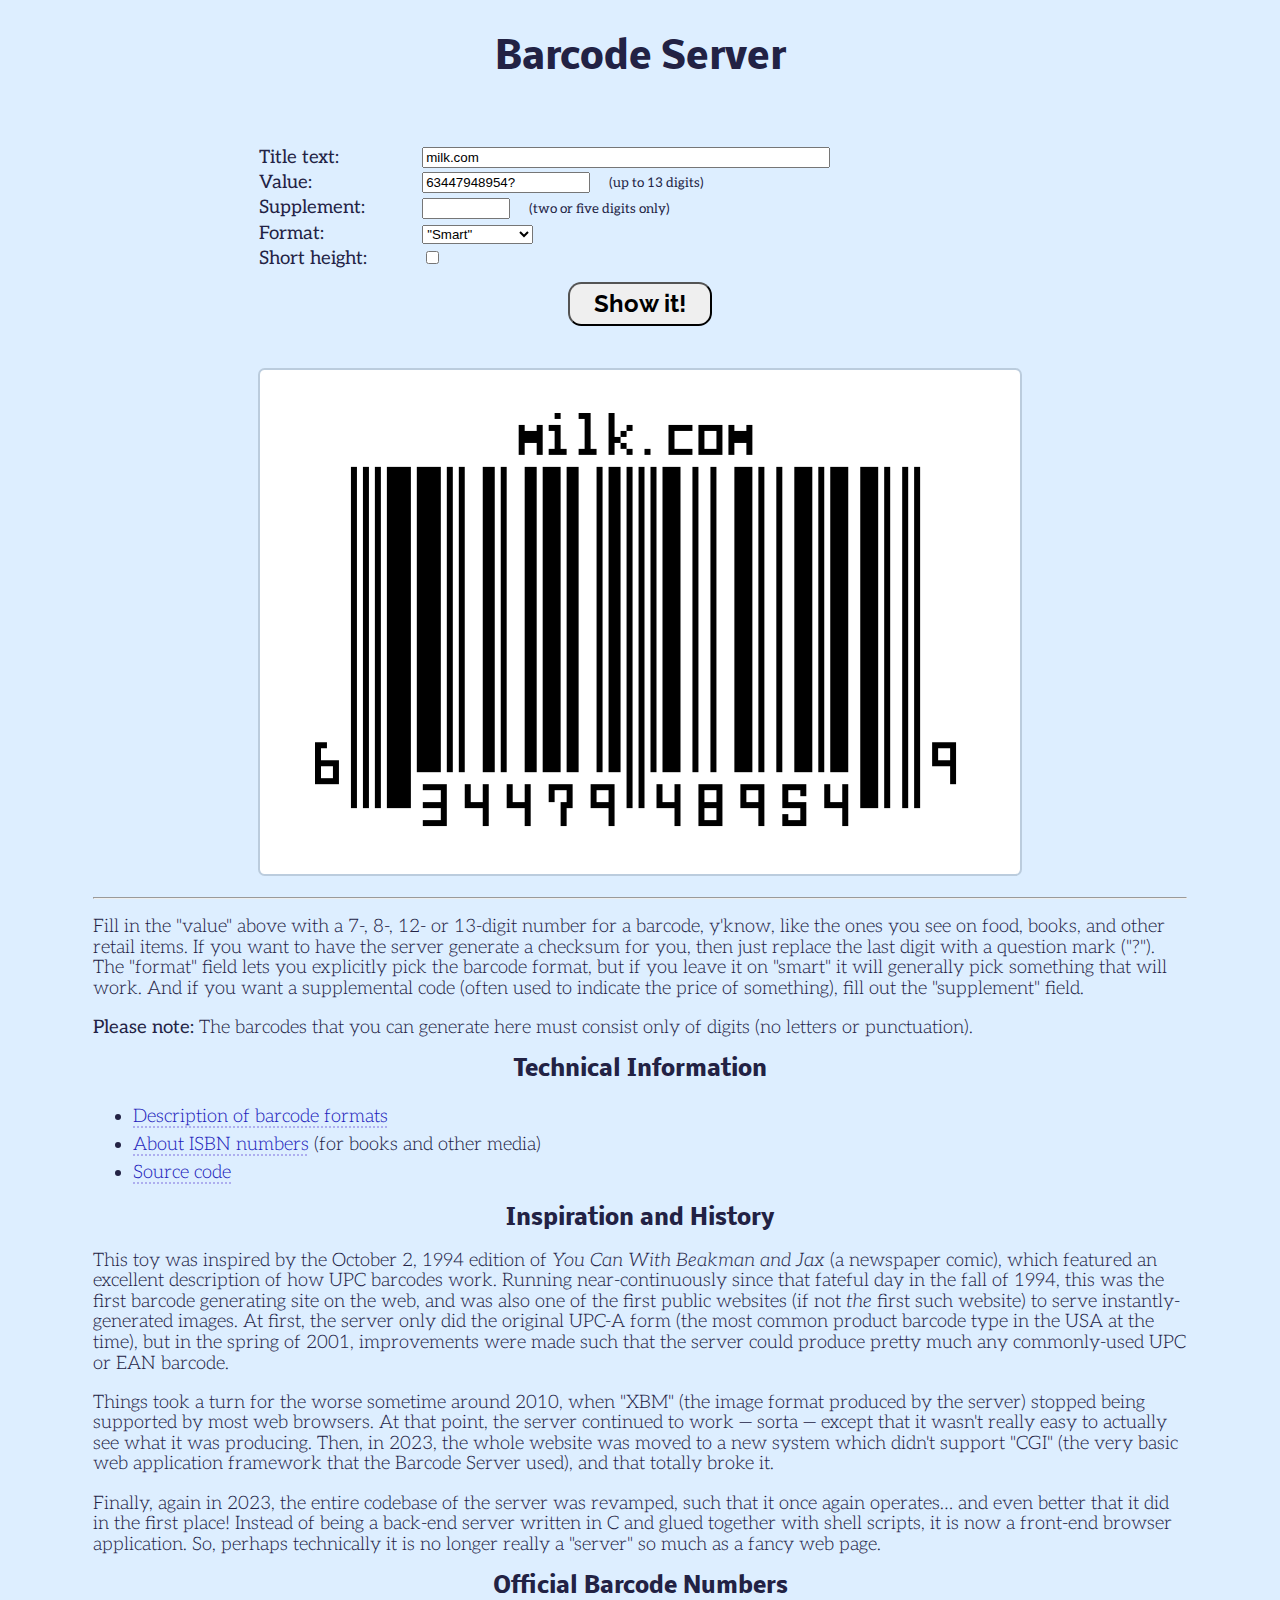
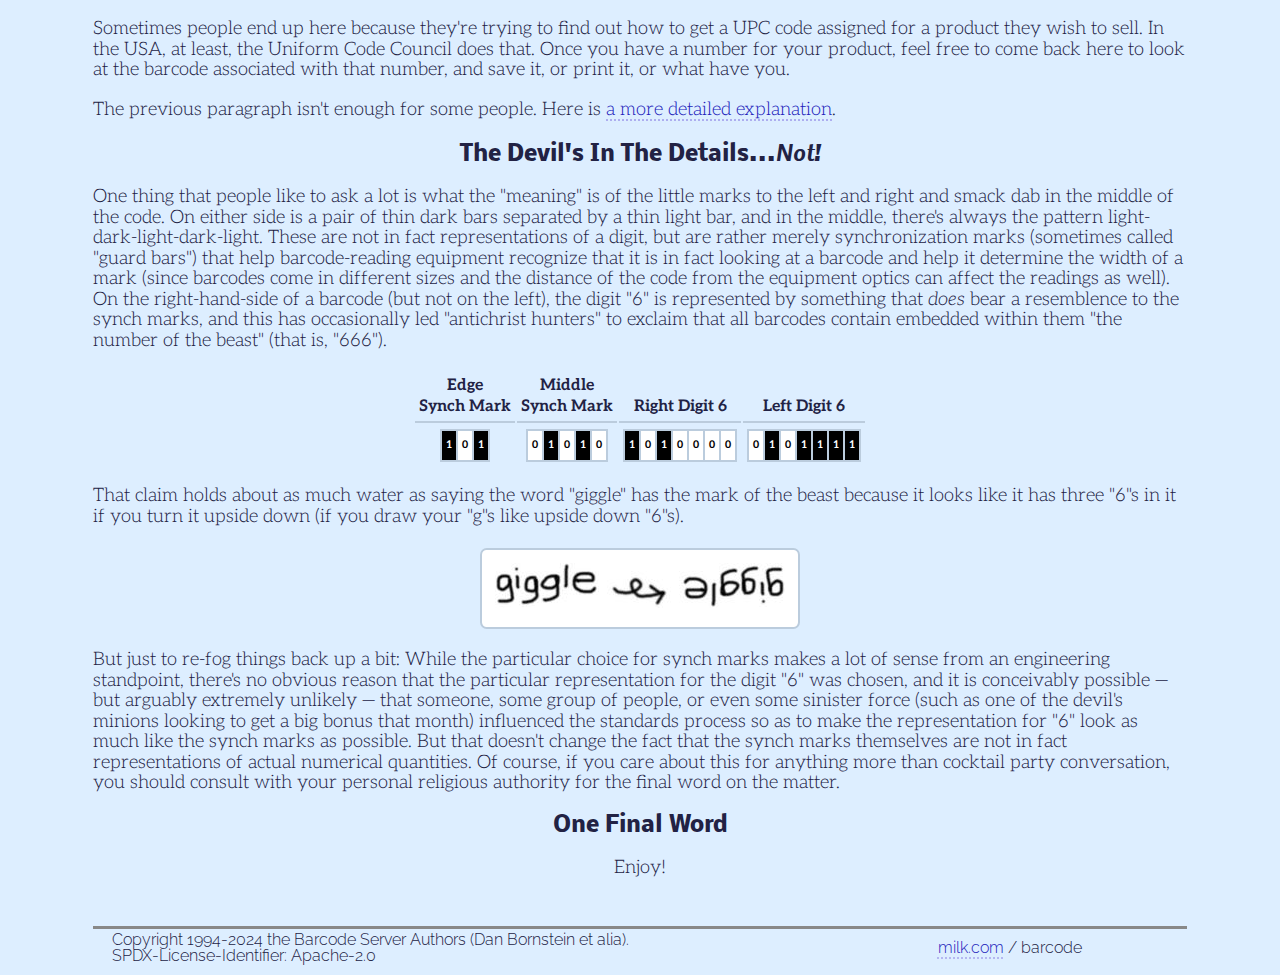
<file: index.html>
<!doctype html>
<html>

<head>
  <meta name="viewport" content="width=device-width, initial-scale=1"/>
  <link rel="stylesheet" href="./index.css" type="text/css"/>
  <script type="module" src="index.js"></script>
  <title>Barcode Server</title>
</head>

<body>

<h1>Barcode Server</h1>

<table class="control">
<tr>
  <td>Title text:</td>
  <td colspan="3">
    <input type="text" name="title" maxlength="70" value="milk.com">
  </td>
</tr>
<tr>
  <td>Value:</td>
  <td>
    <input type="text" name="value" maxlength="15" value="63447948954?">
    <span class="note">(up to 13 digits)</span>
  </td>
</tr>
<tr>
  <td>Supplement:</td>
  <td>
    <input type="text" name="supplement" maxlength="5" value="">
    <span class="note">(two or five digits only)</span>
  </td>
</tr>
<tr>
  <td>Format:</td>
  <td>
    <select name="format" size="1">
      <option value="dwim" selected>"Smart"</option>
      <option value="upcA">UPC-A</option>
      <option value="upcE">UPC-E</option>
      <option value="ean13">EAN-13 / ISBN</option>
      <option value="ean8">EAN-8</option>
      <option value="text">Text Generator</option>
    </select>
  </td>
</tr>
<tr>
  <td>Short height:</td>
  <td>
    <input name="short" type="checkbox">
  </td>
</tr>
<tr>
  <td colspan="4" class="button">
    <button>Show it!</button>
  </td>
</tr>
</table>

<table class="barcode">
  <tr>
    <td></td>
  </tr>
</table>

<p><hr></p>

<p>
  Fill in the "value" above with a 7-, 8-, 12- or 13-digit number for a
  barcode, y'know, like the ones you see on food, books, and other retail
  items. If you want to have the server generate a checksum for you, then just
  replace the last digit with a question mark ("?"). The "format" field lets you
  explicitly pick the barcode format, but if you leave it on "smart" it will
  generally pick something that will work. And if you want a supplemental code
  (often used to indicate the price of something), fill out the "supplement"
  field.
</p>

<p>
  <b>Please note:</b> The barcodes that you can generate here must
  consist only of digits (no letters or punctuation).
<p>

<h3>Technical Information</h3>

<ul>
  <li><a href="format.html">Description of barcode formats</a></li>
  <li><a href="isbn.html">About ISBN numbers</a> (for books and other media)</li>
  <li><a href="https://github.com/danfuzz/barcode-server">Source code</a></li>
</ul>

<h3>Inspiration and History</h3>

<p>
  This toy was inspired by the October 2, 1994 edition of <cite>You Can With
  Beakman and Jax</cite> (a newspaper comic), which featured an excellent
  description of how UPC barcodes work. Running near-continuously since that
  fateful day in the fall of 1994, this was the first barcode generating site on
  the web, and was also one of the first public websites (if not <i>the</i>
  first such website) to serve instantly-generated images. At first, the server
  only did the original UPC-A form (the most common product barcode type in the
  USA at the time), but in the spring of 2001, improvements were made such that
  the server could produce pretty much any commonly-used UPC or EAN barcode.
</p>

<p>
  Things took a turn for the worse sometime around 2010, when "XBM" (the image
  format produced by the server) stopped being supported by most web browsers.
  At that point, the server continued to work &mdash; sorta &mdash; except that
  it wasn't really easy to actually see what it was producing. Then, in 2023,
  the whole website was moved to a new system which didn't support "CGI" (the
  very basic web application framework that the Barcode Server used), and that
  totally broke it.
</p>

<p>
  Finally, again in 2023, the entire codebase of the server was revamped, such
  that it once again operates&hellip; and even better that it did in the first
  place! Instead of being a back-end server written in C and glued together with
  shell scripts, it is now a front-end browser application. So, perhaps
  technically it is no longer really a "server" so much as a fancy web page.
</p>

<h3>Official Barcode Numbers</h3>

<p>
  Sometimes people end up here because they're trying to find out how to
  get a UPC code assigned for a product they wish to sell. In the USA,
  at least, the Uniform Code Council does that. Once you have a number for your
  product, feel free to come back here to look at the barcode associated with
  that number, and save it, or print it, or what have you.
</p>

<p>
  The previous paragraph isn't enough for some people. Here is
  <a href="use.html">a more detailed explanation</a>.
</p>

<h3>The Devil's In The Details...<i>Not!</i></h3>

<p>
  One thing that people like to ask a lot is what the "meaning" is
  of the little marks to the left and right and smack dab in the middle of
  the code. On either side is a pair of thin dark bars separated by a thin
  light bar, and in the middle, there's always the pattern
  light-dark-light-dark-light. These are not in fact representations of a
  digit, but are rather merely synchronization marks (sometimes called
  "guard bars") that help
  barcode-reading equipment recognize that it is in fact looking at a barcode
  and help it determine the width of a mark (since barcodes come in different
  sizes and the distance of the code from the equipment optics can affect the
  readings as well). On the right-hand-side of a barcode (but not
  on the left), the digit "6" is represented by something that <i>does</i>
  bear a resemblence to the synch marks, and this has occasionally led
  "antichrist hunters" to exclaim that all barcodes contain embedded within
  them "the number of the beast" (that is, "666").
</p>

<style>
/* Styles for the tables that follow. */
table.beast {
  margin-left: auto;
  margin-right: auto;
  font-weight: bold;
  text-align: center;
}

table.beast thead td {
  border-bottom-width: 2px;
  border-bottom-style: solid;
  border-color: #bcd;
  margin-bottom: 5pt;
  vertical-align: bottom;
}

table.beast td {
  padding: 4px;
  border-width: 0;
  font-size: 12pt;
}

table.beast table {
  padding: 2px;
  border-collapse: collapse;
  margin-left: auto;
  margin-right: auto;
}

table.beast table td {
  border-width: 2px;
  border-color: #bcd;
  border-style: solid;
  font-size: 8pt;
}

table.beast table td.v0 {
  background-color: white;
  color: black;
}

table.beast table td.v1 {
  background-color: black;
  color: white;
}

@media only screen and (pointer: coarse) and (hover: none) {
  table.beast td {
    font-size: 8pt;
    font-weight: normal;
  }

  table.beast table td {
    font-size: 5pt;
    width: 1em;
  }
}

table.giggle {
  margin-left: auto;
  margin-right: auto;
}

table.giggle td {
  background-color: white;
  padding: 10pt;
  border-width: 2pt;
  border-radius: 5pt;
  border-style: solid;
  border-color: #bcd;
}
</style>

<table class="beast">
  <thead>
    <tr>
      <td>Edge<br>Synch Mark</td>
      <td>Middle<br>Synch Mark</td>
      <td>Right Digit 6</td>
      <td>Left Digit 6</td>
    </tr>
  </thead>
  <tr>
    <td>
      <table>
        <tr>
          <td class="v1">1</td>
          <td class="v0">0</td>
          <td class="v1">1</td>
        </tr>
      </table>
    </td>
    <td>
      <table>
        <tr>
          <td class="v0">0</td>
          <td class="v1">1</td>
          <td class="v0">0</td>
          <td class="v1">1</td>
          <td class="v0">0</td>
        </tr>
      </table>
    </td>
    <td>
      <table>
        <tr>
          <td class="v1">1</td>
          <td class="v0">0</td>
          <td class="v1">1</td>
          <td class="v0">0</td>
          <td class="v0">0</td>
          <td class="v0">0</td>
          <td class="v0">0</td>
        </tr>
      </table>
    </td>
    <td>
      <table>
        <tr>
          <td class="v0">0</td>
          <td class="v1">1</td>
          <td class="v0">0</td>
          <td class="v1">1</td>
          <td class="v1">1</td>
          <td class="v1">1</td>
          <td class="v1">1</td>
        </tr>
      </table>
    </td>
  </tr>
</table>

<p>
  That claim holds about as much water as saying the word "giggle" has the
  mark of the beast because it looks like it has three
  "6"s in it if you turn it upside down (if you draw your "g"s like
  upside down "6"s).
</p>

<table class="giggle">
  <tr>
    <td><img src="giggle.jpg"></td>
  </tr>
</table>

<p>
  But just to re-fog things back up a bit: While the particular choice for
  synch marks makes a lot of sense from an engineering standpoint, there's no
  obvious reason that the particular representation for the digit "6" was
  chosen, and it is conceivably possible &mdash; but arguably extremely
  unlikely &mdash; that someone, some group of people,
  or even some sinister force
  (such as one of the devil's minions looking to get a big bonus that month)
  influenced the standards process so as to make the representation for "6"
  look as much like the synch marks as possible. But that doesn't change the
  fact that the synch marks themselves are not in fact representations of
  actual numerical quantities. Of course, if you care about this for anything
  more than cocktail party conversation, you should consult with your
  personal religious authority for the final word on the matter.
</p>

<h3>One Final Word</h3>

<p style="text-align: center">Enjoy!</p>

<table class="footer">
  <tr>
    <td>
      Copyright 1994-2024 the Barcode Server Authors (Dan Bornstein et alia).<br>
      SPDX-License-Identifier: Apache-2.0
    </td>
    <td>
      <a href="https://milk.com/">milk.com</a> / barcode
    </td>
  </tr>
</table>

</body>
</html>
</file>
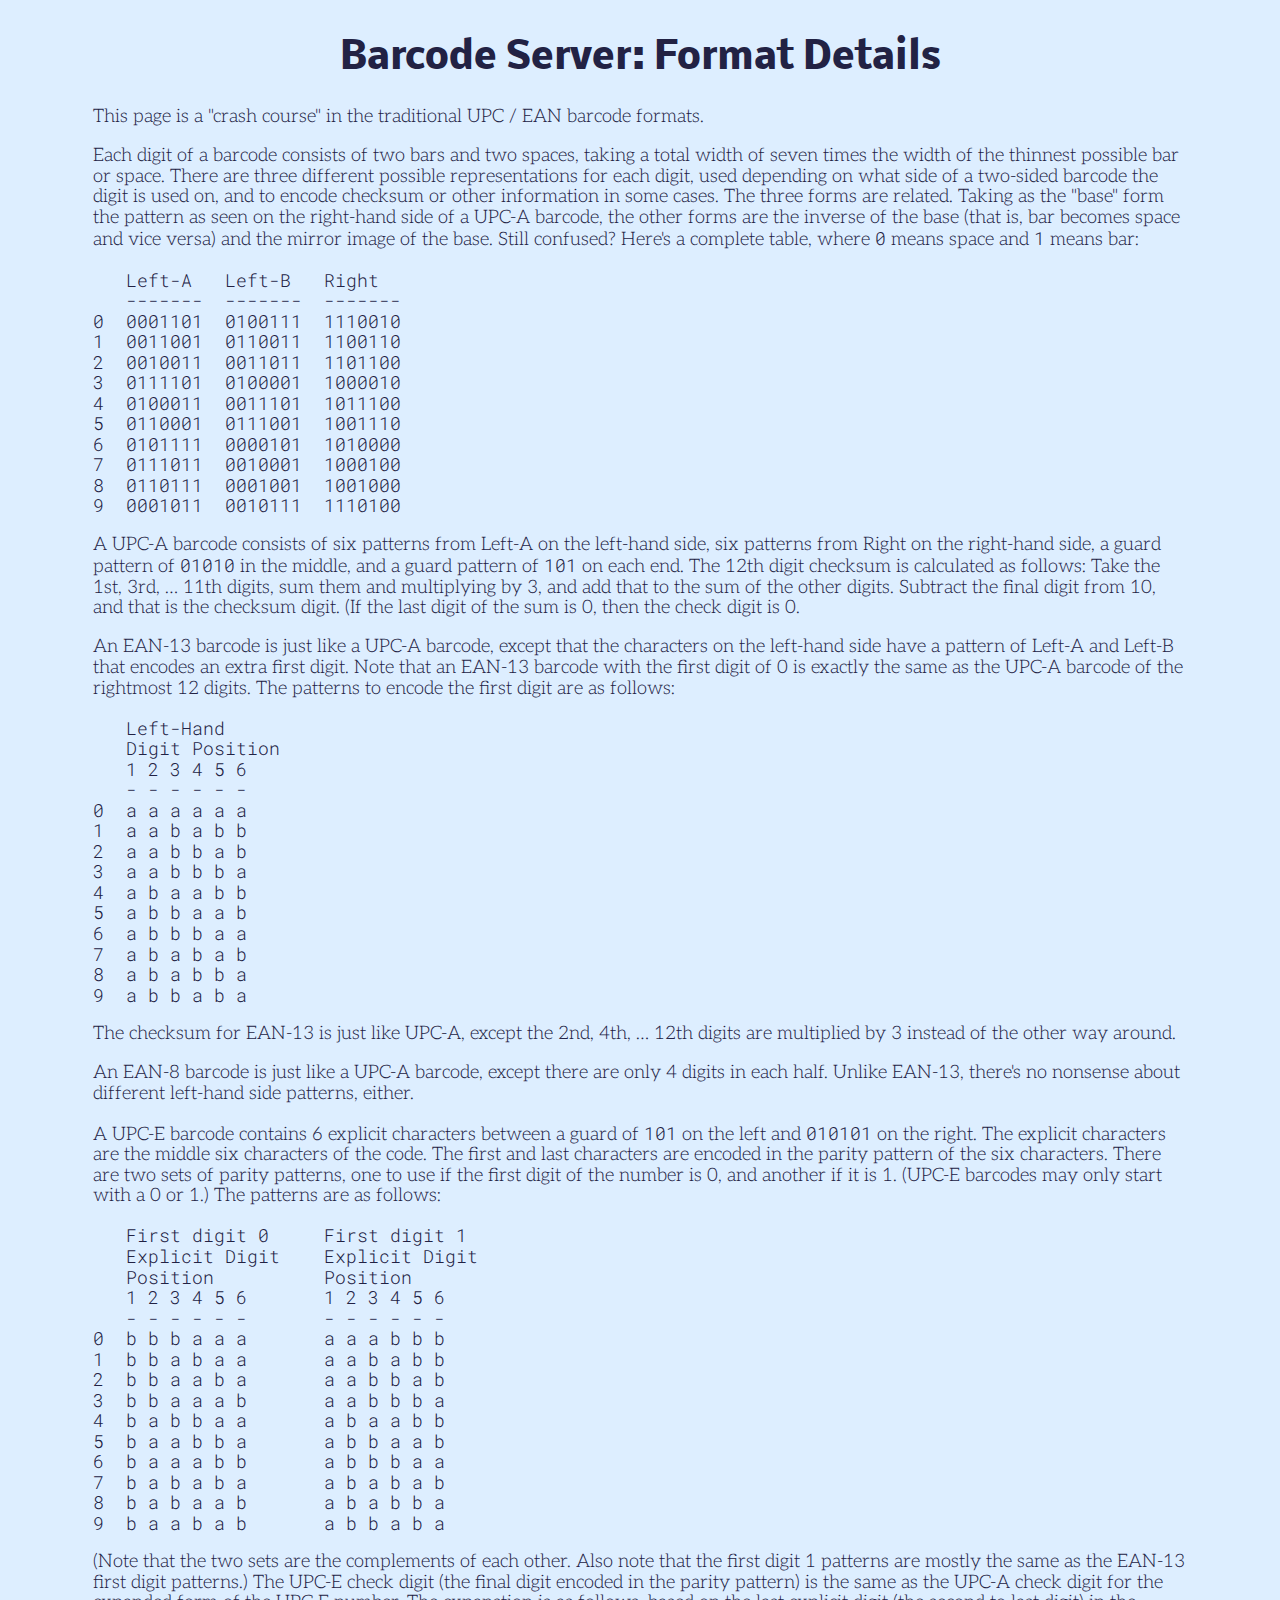
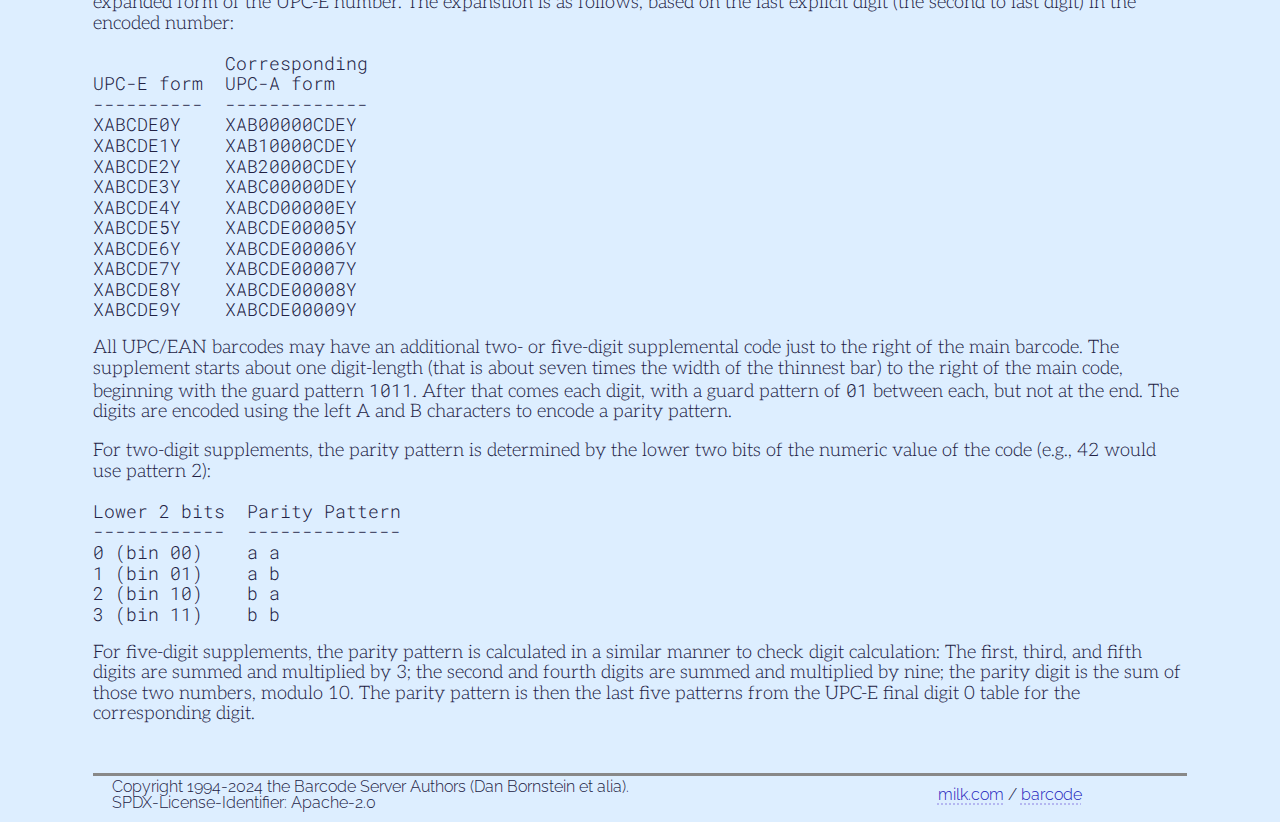
<file: format.html>
<!doctype html>
<html>

<head>
  <meta name="viewport" content="width=device-width, initial-scale=1"/>
  <link rel="stylesheet" href="./index.css" type="text/css"/>
  <title>Barcode Server: Using It To Make Real Barcodes</title>
</head>

<body>

<h1>Barcode Server: Format Details</h1>

<p>
  This page is a "crash course" in the traditional UPC / EAN barcode formats.
</p>

<p>
  Each digit of a barcode consists of two bars and two spaces, taking a total
  width of seven times the width of the thinnest possible bar or space. There
  are three
  different possible representations for each digit, used depending on
  what side of a two-sided barcode the digit is used on, and to encode
  checksum or other information in some cases. The three forms are
  related. Taking as the "base" form the pattern as seen on the right-hand
  side of a UPC-A barcode, the other forms are the inverse of the base
  (that is, bar becomes space and vice versa) and the mirror image of the
  base. Still confused? Here's a complete table, where <code>0</code> means
  space and <code>1</code>  means bar:
</p>

<pre>
   Left-A   Left-B   Right
   -------  -------  -------
0  0001101  0100111  1110010
1  0011001  0110011  1100110
2  0010011  0011011  1101100
3  0111101  0100001  1000010
4  0100011  0011101  1011100
5  0110001  0111001  1001110
6  0101111  0000101  1010000
7  0111011  0010001  1000100
8  0110111  0001001  1001000
9  0001011  0010111  1110100
</pre>

<p>
  A UPC-A barcode consists of six patterns from Left-A on the left-hand side,
  six patterns from Right on the right-hand side, a guard pattern of
  <code>01010</code> in the middle, and a guard pattern of <code>101</code> on
  each end. The 12th digit
  checksum is calculated as follows: Take the 1st, 3rd, &hellip; 11th digits,
  sum them and multiplying by 3, and add that to the sum of the other digits.
  Subtract the final digit from 10, and that is the checksum digit. (If
  the last digit of the sum is 0, then the check digit is 0.
</p>

<p>
  An EAN-13 barcode is just like a UPC-A barcode, except that the characters
  on the left-hand side have a pattern of Left-A and Left-B that encodes
  an extra first digit. Note that an EAN-13 barcode with the first digit
  of 0 is exactly the same as the UPC-A barcode of the rightmost 12 digits.
  The patterns to encode the first digit are as follows:
</p>

<pre>
   Left-Hand
   Digit Position
   1 2 3 4 5 6
   - - - - - -
0  a a a a a a
1  a a b a b b
2  a a b b a b
3  a a b b b a
4  a b a a b b
5  a b b a a b
6  a b b b a a
7  a b a b a b
8  a b a b b a
9  a b b a b a
</pre>

<p>
  The checksum for EAN-13 is just like UPC-A, except the 2nd, 4th, &hellip; 12th
  digits are multiplied by 3 instead of the other way around.
</p>

<p>
  An EAN-8 barcode is just like a UPC-A barcode, except there are only 4
  digits in each half. Unlike EAN-13, there's no nonsense about different
  left-hand side patterns, either.
</p>

<p>
  A UPC-E barcode contains 6 explicit characters between a guard of
  <code>101</code> on the left and <code>010101</code> on the right. The
  explicit characters are the middle six characters of the code. The first and
  last characters are encoded in the parity pattern of the six characters. There
  are two sets of parity patterns, one to use if the first digit of the number
  is 0, and another if it is 1. (UPC-E barcodes may only start with a 0
  or 1.) The patterns are as follows:
</p>

<pre>
   First digit 0     First digit 1
   Explicit Digit    Explicit Digit
   Position          Position
   1 2 3 4 5 6       1 2 3 4 5 6
   - - - - - -       - - - - - -
0  b b b a a a       a a a b b b
1  b b a b a a       a a b a b b
2  b b a a b a       a a b b a b
3  b b a a a b       a a b b b a
4  b a b b a a       a b a a b b
5  b a a b b a       a b b a a b
6  b a a a b b       a b b b a a
7  b a b a b a       a b a b a b
8  b a b a a b       a b a b b a
9  b a a b a b       a b b a b a
</pre>

<p>
  (Note that the two sets are the complements of each other. Also note
  that the first digit 1 patterns are mostly the same as the EAN-13
  first digit patterns.) The UPC-E check digit (the final digit encoded in
  the parity pattern) is the same as the UPC-A check digit for the
  expanded form of the UPC-E number. The expanstion is as follows, based
  on the last explicit digit (the second to last digit) in the encoded
  number:
</p>

<pre>
            Corresponding
UPC-E form  UPC-A form
----------  -------------
XABCDE0Y    XAB00000CDEY
XABCDE1Y    XAB10000CDEY
XABCDE2Y    XAB20000CDEY
XABCDE3Y    XABC00000DEY
XABCDE4Y    XABCD00000EY
XABCDE5Y    XABCDE00005Y
XABCDE6Y    XABCDE00006Y
XABCDE7Y    XABCDE00007Y
XABCDE8Y    XABCDE00008Y
XABCDE9Y    XABCDE00009Y
</pre>

<p>
  All UPC/EAN barcodes may have an additional two- or five-digit supplemental
  code just to the right of the main barcode. The supplement starts about
  one digit-length (that is about seven times the width of the thinnest bar)
  to the right of the main code, beginning with the guard pattern
  <code>1011</code>. After that comes each digit, with a guard pattern of
  <code>01</code> between each, but not at the end. The digits are encoded using
  the left A and B characters to encode a parity pattern.
</p>

<p>
  For two-digit supplements, the parity pattern is determined by the
  lower two bits of the numeric value of the code (e.g., 42 would use
  pattern 2):
</p>

<pre>
Lower 2 bits  Parity Pattern
------------  --------------
0 (bin 00)    a a
1 (bin 01)    a b
2 (bin 10)    b a
3 (bin 11)    b b
</pre>

<p>
  For five-digit supplements, the parity pattern is calculated in a similar
  manner to check digit calculation: The first, third, and fifth digits
  are summed and multiplied by 3; the second and fourth digits are summed
  and multiplied by nine; the parity digit is the sum of those two numbers,
  modulo 10. The parity pattern is then the last five patterns from the
  UPC-E final digit 0 table for the corresponding digit.
</p>

<table class="footer">
  <tr>
    <td>
      Copyright 1994-2024 the Barcode Server Authors (Dan Bornstein et alia).<br>
      SPDX-License-Identifier: Apache-2.0
    </td>
    <td>
      <a href="https://milk.com/">milk.com</a> / <a href=".">barcode</a>
    </td>
  </tr>
</table>

</body>
</html>
</file>
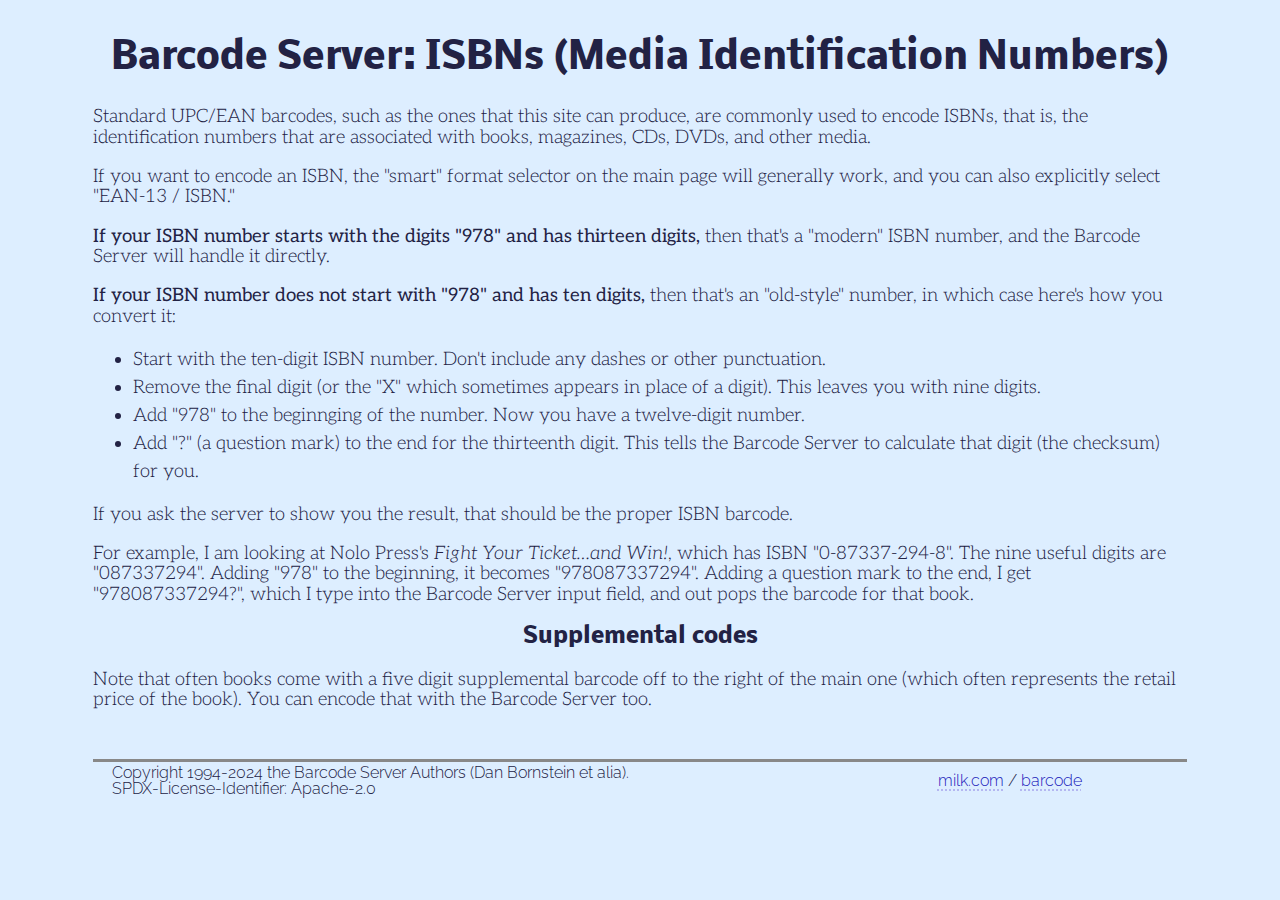
<file: isbn.html>
<!doctype html>
<html>

<head>
  <meta name="viewport" content="width=device-width, initial-scale=1"/>
  <link rel="stylesheet" href="./index.css" type="text/css"/>
  <title>Barcode Server: ISBNs (Media Identification Numbers)</title>
</head>

<body>

<h1>Barcode Server: ISBNs (Media Identification Numbers)</h1>

<p>
  Standard UPC/EAN barcodes, such as the ones that this site can produce,
  are commonly used to encode ISBNs, that is, the identification numbers that
  are associated with books, magazines, CDs, DVDs, and other media.
</p>

<p>
  If you want to encode an ISBN, the "smart" format selector on the main page
  will generally work, and you can also explicitly select "EAN-13 / ISBN."
</p>

<p>
  <b>If your ISBN number starts with the digits "978" and has thirteen
  digits,</b> then that's a "modern" ISBN number, and the Barcode Server will
  handle it directly.
</p>

<p>
  <b>If your ISBN number does not start with "978" and has ten digits,</b> then
  that's an "old-style" number, in which case here's how you convert it:
</p>

<ul>
  <li>
    Start with the ten-digit ISBN number. Don't include any dashes or other
    punctuation.
  </li>
  <li>
    Remove the final digit (or the "X" which sometimes appears in place of a
    digit). This leaves you with nine digits.
  </li>
  <li>
    Add "978" to the beginnging of the number. Now you have a twelve-digit
    number.
  </li>
  <li>
    Add "?" (a question mark) to the end for the thirteenth digit. This tells
    the Barcode Server to calculate that digit (the checksum) for you.
  </li>
</ul>

<p>
  If you ask the server to show you the result, that should be the proper ISBN
  barcode.
</p>

<p>
  For example, I am looking at Nolo Press's <i>Fight Your Ticket&hellip;and
  Win!</i>, which has ISBN "0-87337-294-8". The nine useful digits are
  "087337294". Adding "978" to the beginning, it becomes "978087337294".
  Adding a question mark to the end, I get "978087337294?", which I type into
  the Barcode Server input field, and out pops the barcode for that book.
</p>

<h3>Supplemental codes</h3>

<p>
  Note that often books come with a five digit supplemental barcode off to
  the right of the main one (which often represents the retail price of the
  book). You can encode that with the Barcode Server too.
</p>

<table class="footer">
  <tr>
    <td>
      Copyright 1994-2024 the Barcode Server Authors (Dan Bornstein et alia).<br>
      SPDX-License-Identifier: Apache-2.0
    </td>
    <td>
      <a href="https://milk.com/">milk.com</a> / <a href=".">barcode</a>
    </td>
  </tr>
</table>

</body>
</html>
</file>
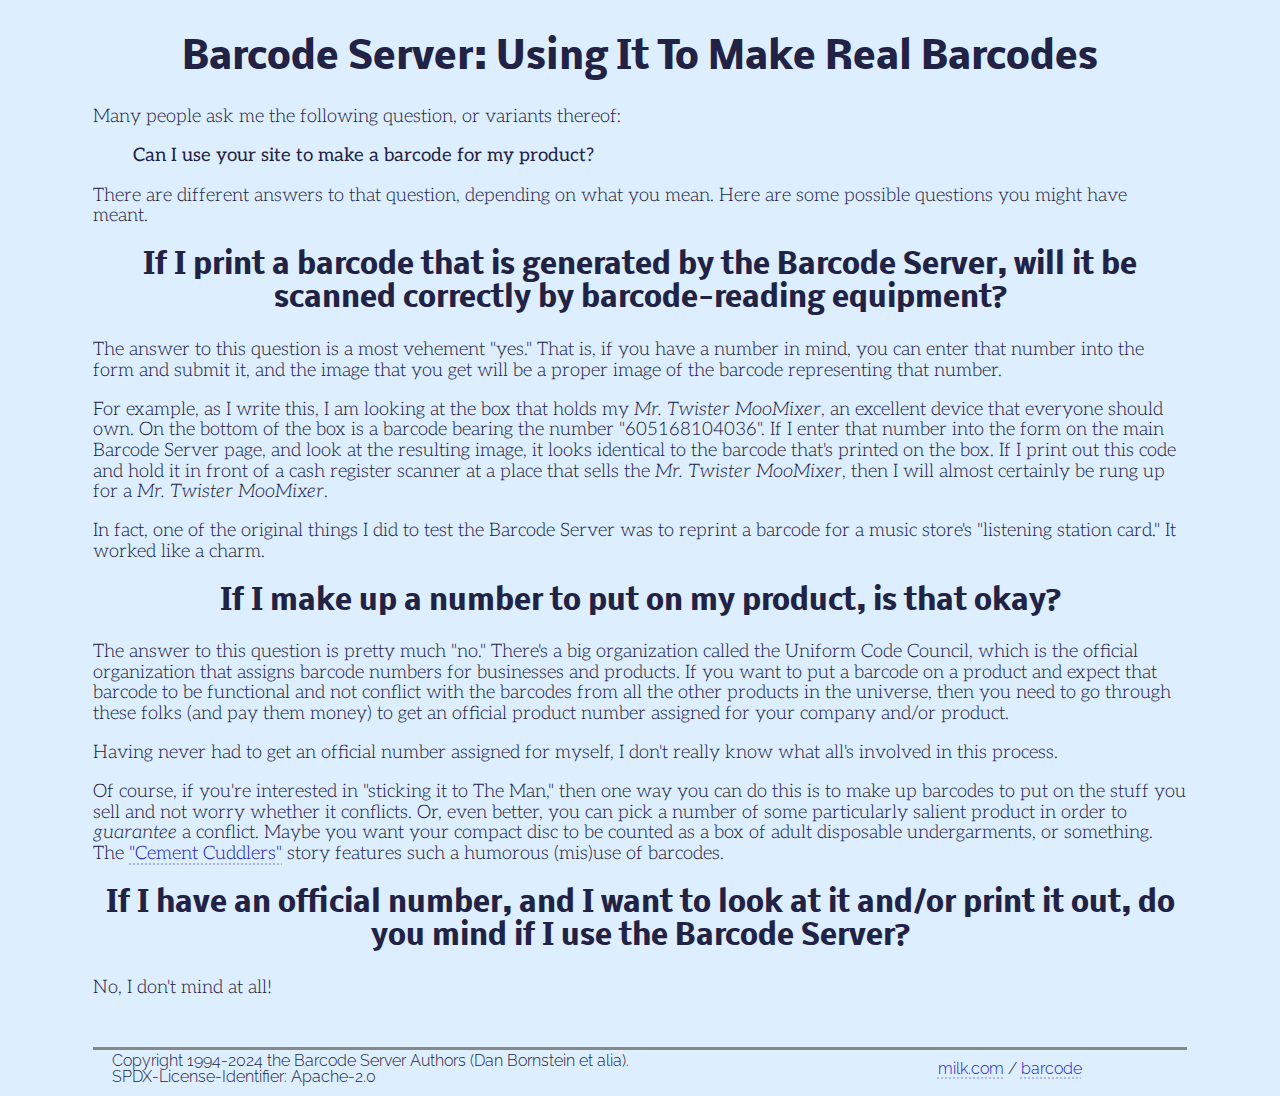
<file: use.html>
<!doctype html>
<html>

<head>
  <meta name="viewport" content="width=device-width, initial-scale=1"/>
  <link rel="stylesheet" href="./index.css" type="text/css"/>
  <title>Barcode Server: Using It To Make Real Barcodes</title>
</head>

<body>

<h1>Barcode Server: Using It To Make Real Barcodes</h1>

<p>Many people ask me the following question, or variants thereof:</p>

<blockquote>
  <b>Can I use your site to make a barcode for my
  product?</b>
</blockquote>

<p>
  There are different answers to that question, depending on what you
  mean. Here are some possible questions you might have meant.
</p>

<h2>
  If I print a barcode that is generated by the Barcode Server, will
  it be scanned correctly by barcode-reading equipment?
</h2>

<p>
  The answer to this question is a most vehement "yes." That is, if you
  have a number in mind, you can enter that number into the form and submit
  it, and the image that you get will be a proper image of the barcode
  representing that number.
</p>

<p>
  For example, as I write this, I am looking at the box that holds my <i>Mr.
  Twister MooMixer</i>, an excellent device that everyone should own. On
  the bottom of the box is a barcode bearing the number "605168104036". If I
  enter that number into the form on the main Barcode Server page, and look
  at the resulting image, it looks identical to the barcode that's printed on
  the box. If I print out this code and hold it in front of a cash register
  scanner at a place that sells the <i>Mr. Twister MooMixer</i>, then I will
  almost certainly be rung up for a <i>Mr. Twister MooMixer</i>.
</p>

<p>
  In fact, one of the original things I did to test the Barcode Server was
  to reprint a barcode for a music store's "listening station card." It worked
  like a charm.
</p>

<h2>If I make up a number to put on my product, is that okay?</h2>

<p>
  The answer to this question is pretty much "no." There's a big
  organization called the Uniform Code Council, which is the official organization
  that assigns barcode numbers for businesses and products. If you want to put a
  barcode on a product and expect that barcode to be functional and not conflict
  with the barcodes from all the other products in the universe, then you need to
  go through these folks (and pay them money) to get an official product number
  assigned for your company and/or product.
</p>

<p>
  Having never had to get an official number assigned for myself, I
  don't really know what all's involved in this process.
</p>

<p>
  Of course, if you're interested in "sticking it to The Man," then one
  way you can do this is to make up barcodes to put on the stuff you sell and
  not worry whether it conflicts. Or, even better, you can pick a number of
  some particularly salient product in order to <i>guarantee</i> a conflict.
  Maybe you want your compact disc to be counted as a box of adult disposable
  undergarments, or something. The <a
  href="https://la.cacophony.org/CS_cement.html">"Cement Cuddlers"</a> story
  features such a humorous (mis)use of barcodes.
</p>

<h2>
  If I have an official number, and I want to look at it and/or print it
  out, do you mind if I use the Barcode Server?
</h2>

<p>
  No, I don't mind at all!
</p>

<table class="footer">
  <tr>
    <td>
      Copyright 1994-2024 the Barcode Server Authors (Dan Bornstein et alia).<br>
      SPDX-License-Identifier: Apache-2.0
    </td>
    <td>
      <a href="https://milk.com/">milk.com</a> / <a href=".">barcode</a>
    </td>
  </tr>
</table>

</body>
</html>
</file>
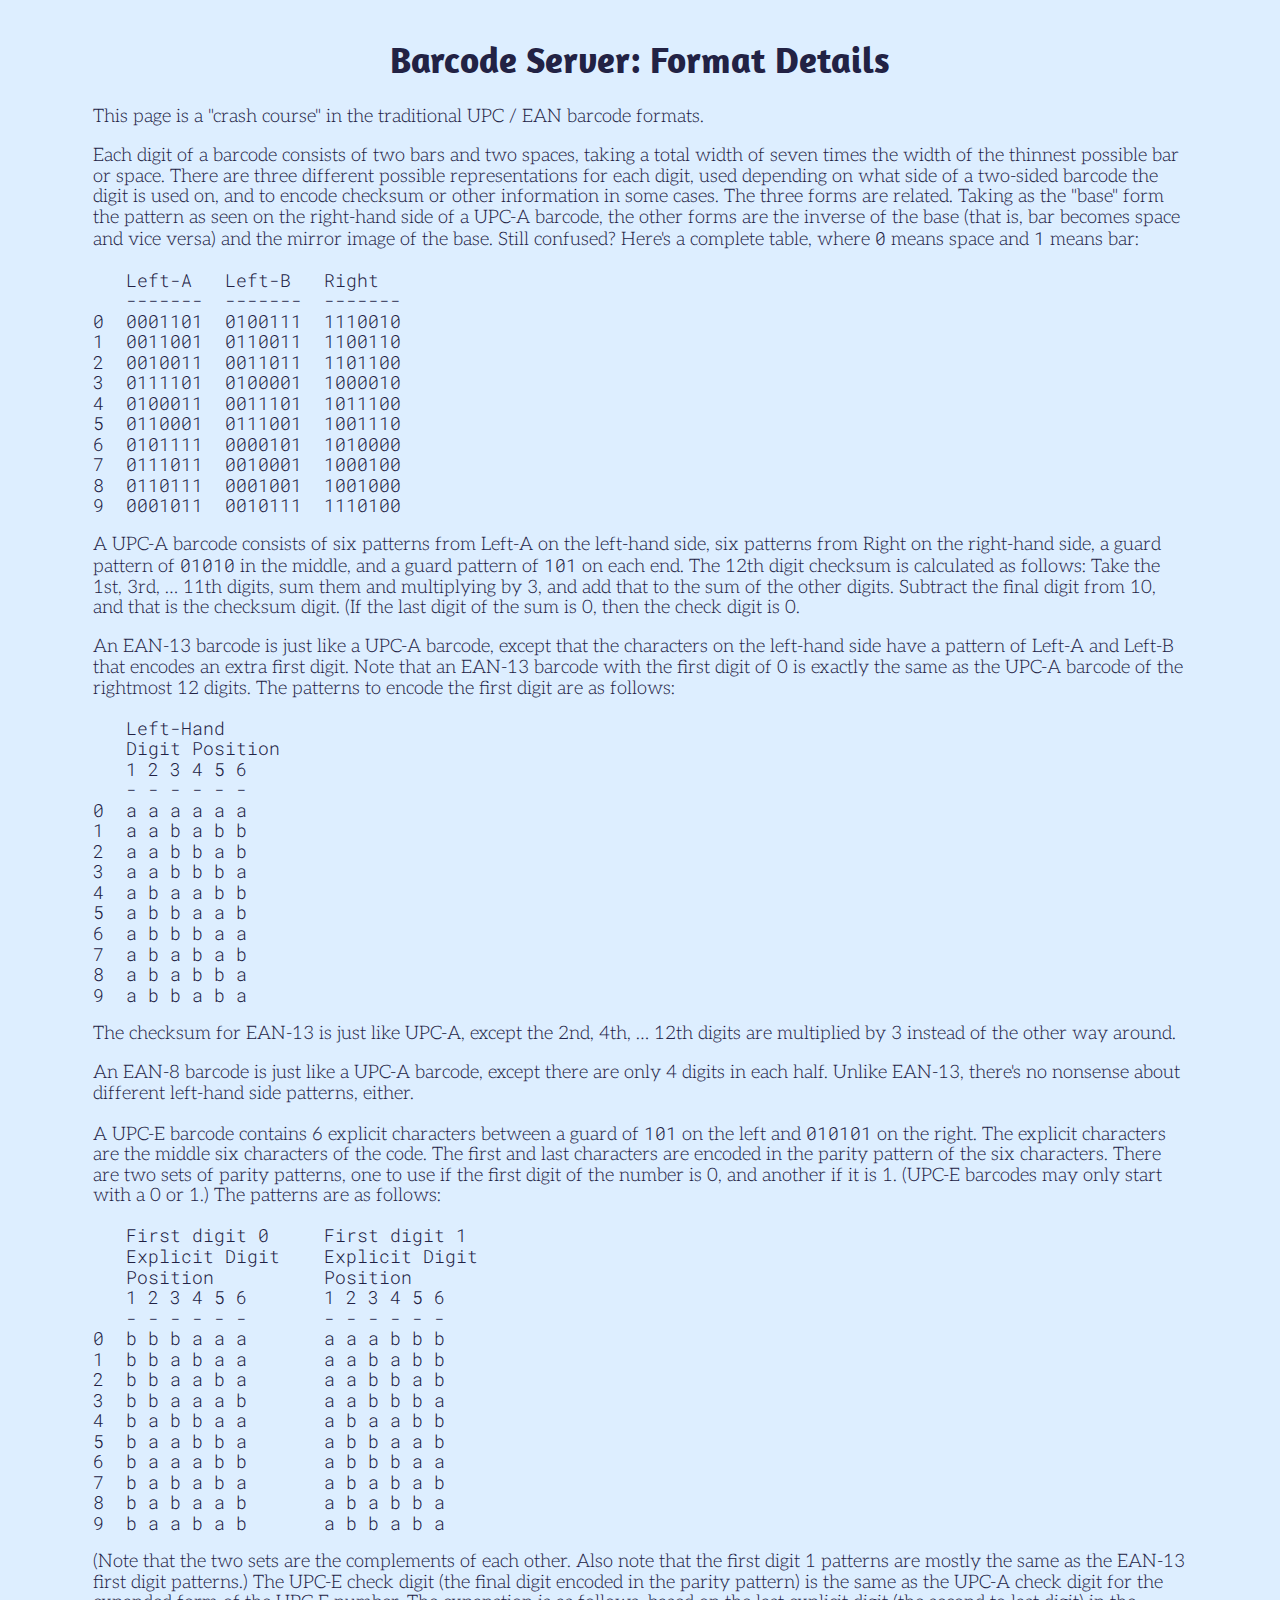
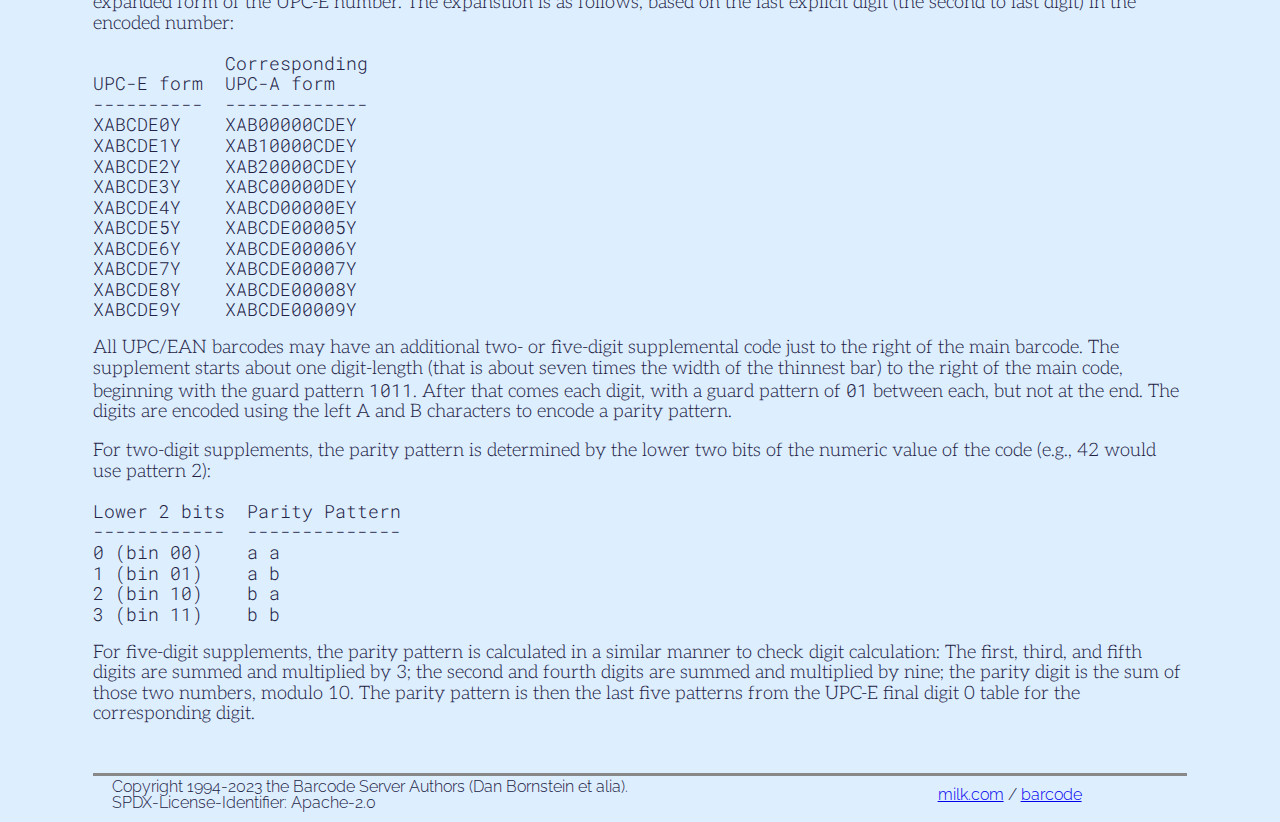
<file: milk.com/files/barcode/server-2023/format.html>
<!doctype html>
<html>
<head>
  <meta name="viewport" content="width=device-width, initial-scale=1"/>
  <link rel="stylesheet" href="./index.css" type="text/css"/>
  <title>Barcode Server: Using It To Make Real Barcodes</title>
</head>
<body>
<h1>Barcode Server: Format Details</h1>

<p>
  This page is a "crash course" in the traditional UPC / EAN barcode formats.
</p>

<p>
  Each digit of a barcode consists of two bars and two spaces, taking a total
  width of seven times the width of the thinnest possible bar or space. There
  are three
  different possible representations for each digit, used depending on
  what side of a two-sided barcode the digit is used on, and to encode
  checksum or other information in some cases. The three forms are
  related. Taking as the "base" form the pattern as seen on the right-hand
  side of a UPC-A barcode, the other forms are the inverse of the base
  (that is, bar becomes space and vice versa) and the mirror image of the
  base. Still confused? Here's a complete table, where <code>0</code> means
  space and <code>1</code>  means bar:
</p>

<pre>
   Left-A   Left-B   Right
   -------  -------  -------
0  0001101  0100111  1110010
1  0011001  0110011  1100110
2  0010011  0011011  1101100
3  0111101  0100001  1000010
4  0100011  0011101  1011100
5  0110001  0111001  1001110
6  0101111  0000101  1010000
7  0111011  0010001  1000100
8  0110111  0001001  1001000
9  0001011  0010111  1110100
</pre>

<p>
  A UPC-A barcode consists of six patterns from Left-A on the left-hand side,
  six patterns from Right on the right-hand side, a guard pattern of
  <code>01010</code> in the middle, and a guard pattern of <code>101</code> on
  each end. The 12th digit
  checksum is calculated as follows: Take the 1st, 3rd, &hellip; 11th digits,
  sum them and multiplying by 3, and add that to the sum of the other digits.
  Subtract the final digit from 10, and that is the checksum digit. (If
  the last digit of the sum is 0, then the check digit is 0.
</p>

<p>
  An EAN-13 barcode is just like a UPC-A barcode, except that the characters
  on the left-hand side have a pattern of Left-A and Left-B that encodes
  an extra first digit. Note that an EAN-13 barcode with the first digit
  of 0 is exactly the same as the UPC-A barcode of the rightmost 12 digits.
  The patterns to encode the first digit are as follows:
</p>

<pre>
   Left-Hand
   Digit Position
   1 2 3 4 5 6
   - - - - - -
0  a a a a a a
1  a a b a b b
2  a a b b a b
3  a a b b b a
4  a b a a b b
5  a b b a a b
6  a b b b a a
7  a b a b a b
8  a b a b b a
9  a b b a b a
</pre>

<p>
  The checksum for EAN-13 is just like UPC-A, except the 2nd, 4th, &hellip; 12th
  digits are multiplied by 3 instead of the other way around.
</p>

<p>
  An EAN-8 barcode is just like a UPC-A barcode, except there are only 4
  digits in each half. Unlike EAN-13, there's no nonsense about different
  left-hand side patterns, either.
</p>

<p>
  A UPC-E barcode contains 6 explicit characters between a guard of
  <code>101</code> on the left and <code>010101</code> on the right. The
  explicit characters are the middle six characters of the code. The first and
  last characters are encoded in the parity pattern of the six characters. There
  are two sets of parity patterns, one to use if the first digit of the number
  is 0, and another if it is 1. (UPC-E barcodes may only start with a 0
  or 1.) The patterns are as follows:
</p>

<pre>
   First digit 0     First digit 1
   Explicit Digit    Explicit Digit
   Position          Position
   1 2 3 4 5 6       1 2 3 4 5 6
   - - - - - -       - - - - - -
0  b b b a a a       a a a b b b
1  b b a b a a       a a b a b b
2  b b a a b a       a a b b a b
3  b b a a a b       a a b b b a
4  b a b b a a       a b a a b b
5  b a a b b a       a b b a a b
6  b a a a b b       a b b b a a
7  b a b a b a       a b a b a b
8  b a b a a b       a b a b b a
9  b a a b a b       a b b a b a
</pre>

<p>
  (Note that the two sets are the complements of each other. Also note
  that the first digit 1 patterns are mostly the same as the EAN-13
  first digit patterns.) The UPC-E check digit (the final digit encoded in
  the parity pattern) is the same as the UPC-A check digit for the
  expanded form of the UPC-E number. The expanstion is as follows, based
  on the last explicit digit (the second to last digit) in the encoded
  number:
</p>

<pre>
            Corresponding
UPC-E form  UPC-A form
----------  -------------
XABCDE0Y    XAB00000CDEY
XABCDE1Y    XAB10000CDEY
XABCDE2Y    XAB20000CDEY
XABCDE3Y    XABC00000DEY
XABCDE4Y    XABCD00000EY
XABCDE5Y    XABCDE00005Y
XABCDE6Y    XABCDE00006Y
XABCDE7Y    XABCDE00007Y
XABCDE8Y    XABCDE00008Y
XABCDE9Y    XABCDE00009Y
</pre>

<p>
  All UPC/EAN barcodes may have an additional two- or five-digit supplemental
  code just to the right of the main barcode. The supplement starts about
  one digit-length (that is about seven times the width of the thinnest bar)
  to the right of the main code, beginning with the guard pattern
  <code>1011</code>. After that comes each digit, with a guard pattern of
  <code>01</code> between each, but not at the end. The digits are encoded using
  the left A and B characters to encode a parity pattern.
</p>

<p>
  For two-digit supplements, the parity pattern is determined by the
  lower two bits of the numeric value of the code (e.g., 42 would use
  pattern 2):
</p>

<pre>
Lower 2 bits  Parity Pattern
------------  --------------
0 (bin 00)    a a
1 (bin 01)    a b
2 (bin 10)    b a
3 (bin 11)    b b
</pre>

<p>
  For five-digit supplements, the parity pattern is calculated in a similar
  manner to check digit calculation: The first, third, and fifth digits
  are summed and multiplied by 3; the second and fourth digits are summed
  and multiplied by nine; the parity digit is the sum of those two numbers,
  modulo 10. The parity pattern is then the last five patterns from the
  UPC-E final digit 0 table for the corresponding digit.
</p>

<table class="footer">
  <tr>
    <td>
      Copyright 1994-2023 the Barcode Server Authors (Dan Bornstein et alia).<br>
      SPDX-License-Identifier: Apache-2.0
    </td>
    <td>
      <a href="http://milk.com/">milk.com</a> / <a href=".">barcode</a>
    </td>
  </tr>
</table>

</body>
</html>
</file>
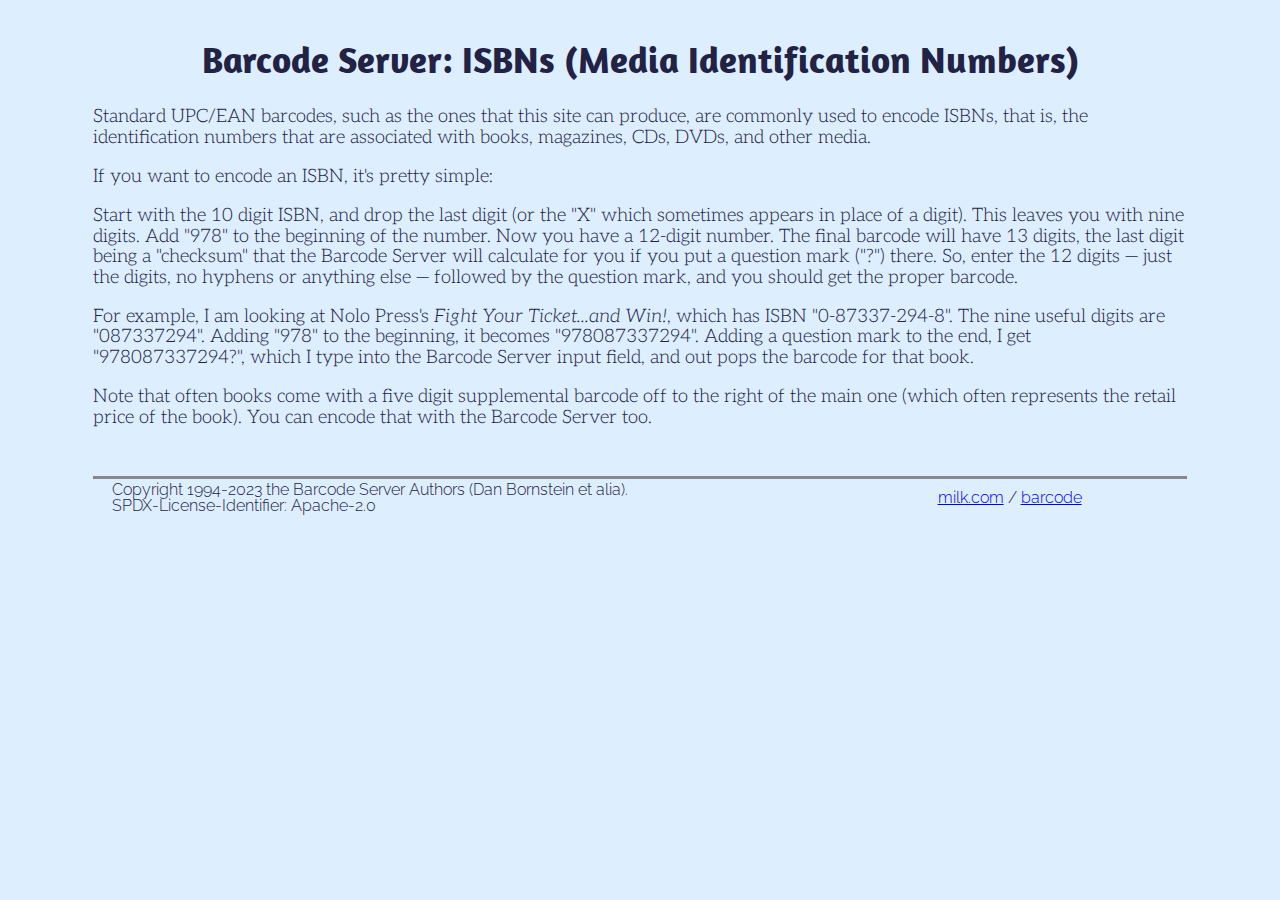
<file: milk.com/files/barcode/server-2023/isbn.html>
<!doctype html>
<html>
<head>
  <meta name="viewport" content="width=device-width, initial-scale=1"/>
  <link rel="stylesheet" href="./index.css" type="text/css"/>
  <title>Barcode Server: ISBNs (Media Identification Numbers)</title>
</head>
<body>
<h1>Barcode Server: ISBNs (Media Identification Numbers)</h1>

<p>Standard UPC/EAN barcodes, such as the ones that this site can produce,
are commonly used to encode ISBNs, that is, the identification numbers that are
associated with books, magazines, CDs, DVDs, and other media.</p>

<p>If you want to encode an ISBN, it's pretty simple:</p>

<p>Start with the 10 digit ISBN, and drop the last digit (or the "X" which
sometimes appears in place of a digit). This leaves you with nine digits. Add
"978" to the beginning of the number. Now you have a 12-digit number. The final
barcode will have 13 digits, the last digit being a "checksum" that the Barcode
Server will calculate for you if you put a question mark ("?") there. So, enter
the 12 digits &mdash; just the digits, no hyphens or anything else &mdash;
followed by the question mark, and you should get the proper barcode.</p>

<p>For example, I am looking at Nolo Press's <i>Fight Your Ticket...and
Win!</i>, which has ISBN "0-87337-294-8". The nine useful digits are
"087337294". Adding "978" to the beginning, it becomes "978087337294".
Adding a question mark to the end, I get "978087337294?", which I type into
the Barcode Server input field, and out pops the barcode for that book.</p>

<p>Note that often books come with a five digit supplemental barcode off to
the right of the main one (which often represents the retail price of the
book). You can encode that with the Barcode Server too.</p>

<table class="footer">
  <tr>
    <td>
      Copyright 1994-2023 the Barcode Server Authors (Dan Bornstein et alia).<br>
      SPDX-License-Identifier: Apache-2.0
    </td>
    <td>
      <a href="http://milk.com/">milk.com</a> / <a href=".">barcode</a>
    </td>
  </tr>
</table>

</body>
</html>
</file>
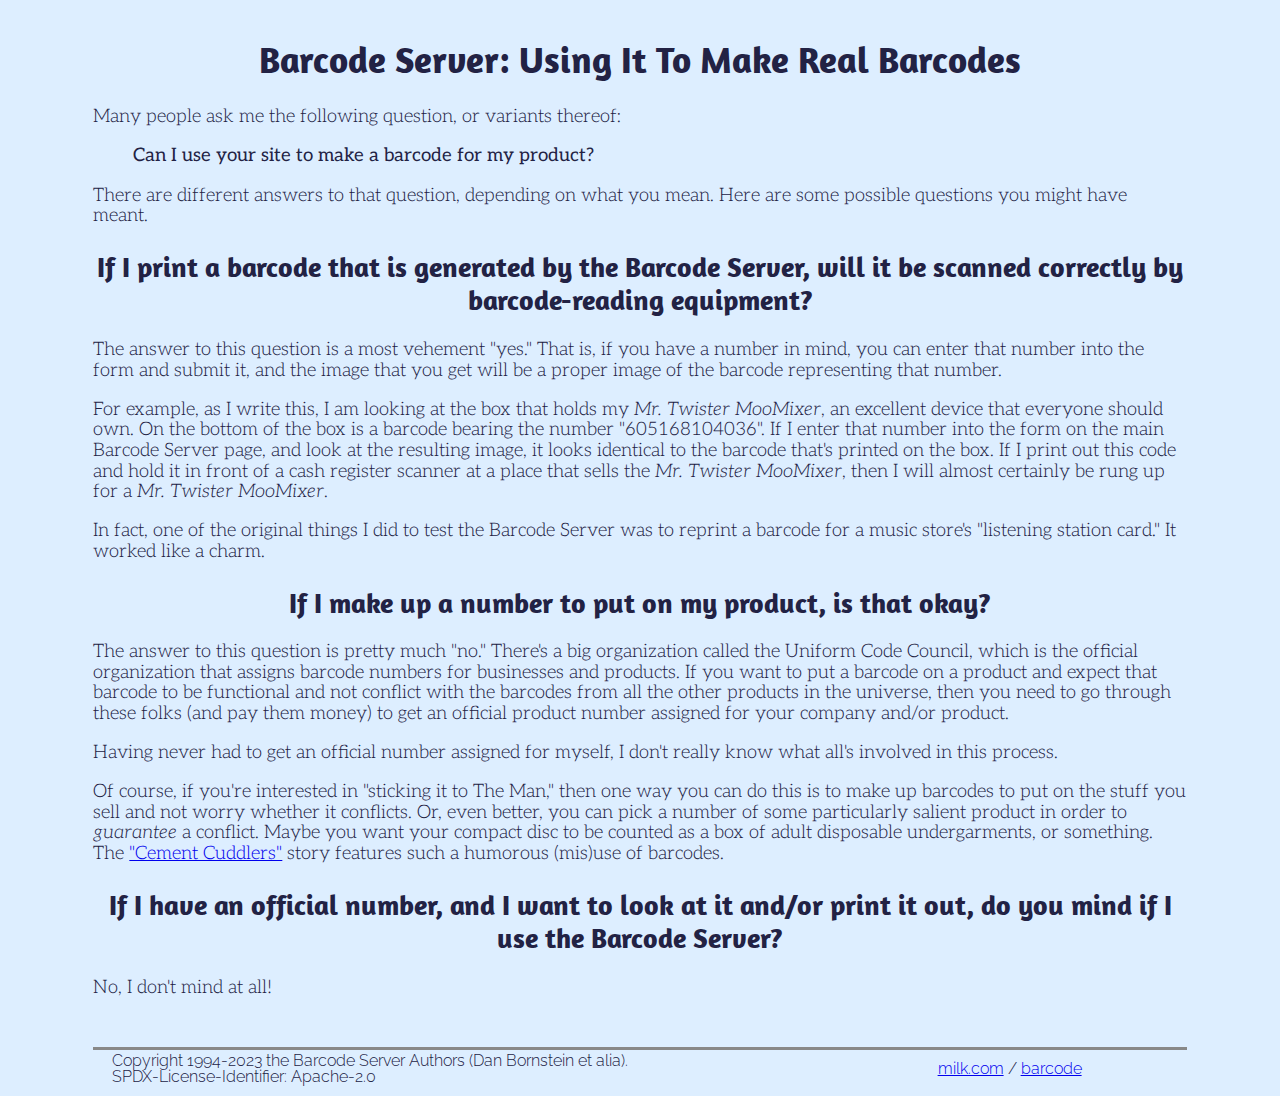
<file: milk.com/files/barcode/server-2023/use.html>
<!doctype html>
<html>
<head>
  <meta name="viewport" content="width=device-width, initial-scale=1"/>
  <link rel="stylesheet" href="./index.css" type="text/css"/>
  <title>Barcode Server: Using It To Make Real Barcodes</title>
</head>
<body>
<h1>Barcode Server: Using It To Make Real Barcodes</h1>

<p>Many people ask me the following question, or variants thereof:</p>

<blockquote><b>Can I use your site to make a barcode for my
product?</b></blockquote>

<p>There are different answers to that question, depending on what you
mean. Here are some possible questions you might have meant.</p>

<h2>If I print a barcode that is generated by the Barcode Server, will
it be scanned correctly by barcode-reading equipment?</h2>

<p>The answer to this question is a most vehement "yes." That is, if you
have a number in mind, you can enter that number into the form and submit
it, and the image that you get will be a proper image of the barcode
representing that number.</p>

<p>For example, as I write this, I am looking at the box that holds my <i>Mr.
Twister MooMixer</i>, an excellent device that everyone should own. On
the bottom of the box is a barcode bearing the number "605168104036". If I
enter that number into the form on the main Barcode Server page, and look
at the resulting image, it looks identical to the barcode that's printed on
the box. If I print out this code and hold it in front of a cash register
scanner at a place that sells the <i>Mr. Twister MooMixer</i>, then I will
almost certainly be rung up for a <i>Mr. Twister MooMixer</i>.</p>

<p>In fact, one of the original things I did to test the Barcode Server was
to reprint a barcode for a music store's "listening station card." It worked
like a charm.</p>

<h2>If I make up a number to put on my product, is that okay?</h2>

<p>The answer to this question is pretty much "no." There's a big
organization called the Uniform Code Council, which is the official organization
that assigns barcode numbers for businesses and products. If you want to put a
barcode on a product and expect that barcode to be functional and not conflict
with the barcodes from all the other products in the universe, then you need to
go through these folks (and pay them money) to get an official product number
assigned for your company and/or product.</p>

<p>Having never had to get an official number assigned for myself, I
don't really know what all's involved in this process.</p>

<p>Of course, if you're interested in "sticking it to The Man," then one
way you can do this is to make up barcodes to put on the stuff you sell and
not worry whether it conflicts. Or, even better, you can pick a number of
some particularly salient product in order to <i>guarantee</i> a conflict.
Maybe you want your compact disc to be counted as a box of adult disposable
undergarments, or something. The <a
href="http://la.cacophony.org/CS_cement.html">"Cement Cuddlers"</a> story
features such a humorous (mis)use of barcodes.</p>

<h2>If I have an official number, and I want to look at it and/or print it
out, do you mind if I use the Barcode Server?</h2>

<p>No, I don't mind at all!</p>

<table class="footer">
  <tr>
    <td>
      Copyright 1994-2023 the Barcode Server Authors (Dan Bornstein et alia).<br>
      SPDX-License-Identifier: Apache-2.0
    </td>
    <td>
      <a href="http://milk.com/">milk.com</a> / <a href=".">barcode</a>
    </td>
  </tr>
</table>

</body>
</html>
</file>
<file: index.css>
@import url('https://fonts.googleapis.com/css2?family=Aleo:ital,wght@0,300;0,400;0,700;1,300;1,400;1,700&family=Nobile:ital,wght@0,400;0,700;1,400;1,700&family=Raleway:ital,wght@0,400;0,700;1,400;1,700&family=Redressed&family=Roboto+Mono:ital,wght@0,400;0,700;1,400;1,700&display=swap');

:root {
  --font-family-body:       Aleo, serif;
  --font-family-body-serif: Aleo, serif;
  --font-family-body-sans:  Raleway, sans-serif;
  --font-family-heading:    Nobile, sans-serif;
  --font-family-cursive:    Redressed, sans-serif;
  --font-family-mono:       Roboto Mono, monospace;
}

body {
  background-color: #ddeeff;
  color:       #222244;
  font-family: var(--font-family-body);
  font-weight: 300;
  font-size:   14pt;
  line-height: 110%;

  margin-top:   2em;
  margin-left:  5em;
  margin-right: 5em;
}

:link, :visited {
  color:                   #22b;
  text-decoration-color:   #aae;
  text-decoration-line:    underline;
  text-decoration-style:   dotted;
  text-underline-position: under;
}

li {
  line-height: 150%;
}

code, tt, pre {
  font-family: var(--font-family-mono);
  font-size:   95%;
}

h1, h2, h3, h4, h5, h6 {
  font-family: var(--font-family-heading);
  text-align:  center;
}

h1, h2 {
  line-height: 120%;
}

table.control {
  width: 60vw;
  margin-left:    auto;
  margin-right:   auto;
  padding-top:    2em;
  padding-bottom: 2em;
  font-weight:    normal;
}

table.control input[name="title"] {
  width: 30em;
}

table.control input[name="value"] {
  width: 12em;
}

table.control input[name="supplement"] {
  width: 6em;
}

table.control td.button {
  text-align:  center;
  padding-top: 0.5em;
}

table.control td.button button {
  font-family:    var(--font-family-body-sans);
  font-weight:    bold;
  font-size:      18pt;
  padding-top:    4pt;
  padding-bottom: 4pt;
  padding-left:   1em;
  padding-right:  1em;
  border-radius:  10pt;
}

table.control span.note {
  padding-left: 1em;
  font-size:    10pt;
}

table.footer {
  font-family:      var(--font-family-body-sans);
  font-size:        12pt;
  line-height:      100%;
  border-top-style: solid;
  border-top-color: #888;
  margin-top:       3em;
  padding-left:     1em;
  padding-right:    1em;
  width:            100%;
}

/* Nodes of this class are generated programmatically. */
.barcodeDisplay {
  background-color: white;
  color:            black;
}

table.barcode {
  width:        60vw;
  height:       40vw;
  margin-left:  auto;
  margin-right: auto;
}

table.barcode td {
  background-color: white;
  padding-left:     1em;
  padding-right:    1em;
  padding-top:      1em;
  padding-bottom:   1em;
  border-width:     2pt;
  border-radius:    5pt;
  border-style:     solid;
  border-color:     #bcd;
}

@media only screen and (pointer: coarse) and (hover: none) {
  body {
    margin-top:   0.5em;
    margin-left:  0.5em;
    margin-right: 0.5em;
    font-weight:  normal;
  }

  button.playPause {
    font-size: 20pt;
  }

  table.control {
    width:          95vw;
    padding-top:    0.25em;
    padding-bottom: 0.5em;
    font-size:      12pt;
  }

  table.control input[name="title"] {
    width: 17em;
  }

  table.control input[name="value"] {
    width: 10em;
  }

  table.control input[name="supplement"] {
    width: 4em;
  }

  table.control span.note {
    padding-left: 0.25em;
    font-size:    10pt;
  }

  table.barcode {
    width:  95vw;
    height: 50vw;
  }
}
</file>
<file: milk.com/files/barcode/server-2023/index.css>
@import url('https://fonts.googleapis.com/css2?family=Aleo:ital,wght@0,300;0,400;0,700;1,300;1,400;1,700&family=Amaranth:ital,wght@0,400;0,700;1,400;1,700&family=Raleway:ital,wght@0,400;0,700;1,400;1,700&family=Redressed&family=Roboto+Mono:ital,wght@0,400;0,700;1,400;1,700&display=swap');

:root {
  --font-family-body:       Aleo, serif;
  --font-family-body-serif: Aleo, serif;
  --font-family-body-sans:  Raleway, sans-serif;
  --font-family-heading:    Amaranth, sans-serif;
  --font-family-cursive:    Redressed, sans-serif;
  --font-family-mono:       Roboto Mono, monospace;
}

body {
  background-color: #ddeeff;
  color: #222244;
  font-family: var(--font-family-body);
  font-weight: 300;
  font-size: 14pt;
  line-height: 110%;

  margin-top: 2em;
  margin-left: 5em;
  margin-right: 5em;
}

code, tt, pre {
  font-family: var(--font-family-mono);
  font-size: 95%;
}

h1, h2, h3, h4, h5, h6 {
  font-family: var(--font-family-heading);
  text-align: center;
}

h1, h2 {
  line-height: 120%;
}

table.control {
  width: 80vw;
  margin-left: auto;
  margin-right: auto;
  padding-top: 2em;
  padding-bottom: 2em;
  font-weight: normal;
}

table.control input[name="title"] {
  width: 30em;
}

table.control input[name="value"] {
  width: 15em;
}

table.control input[name="supplement"] {
  width: 6em;
}

table.control td.button {
  text-align: center;
  padding-top: 0.5em;
}

table.control td.button button {
  font-family: var(--font-family-body-sans);
  font-weight: bold;
  font-size: 18pt;
  padding-top: 4pt;
  padding-bottom: 4pt;
  padding-left: 1em;
  padding-right: 1em;
  border-radius: 10pt;
}

table.control span.note {
  padding-left: 1em;
  font-size: 10pt;
}

table.footer {
    font-family: var(--font-family-body-sans);
    font-size: 12pt;
    line-height: 100%;
    border-top-style: solid;
    border-top-color: #888;
    margin-top: 3em;
    padding-left: 1em;
    padding-right: 1em;
    width: 100%;
}

/* Nodes of this class are generated programmatically. */
.barcodeDisplay {
  background-color: white;
  color: black;
}

table.barcode {
  width: 60vw;
  height: 40vw;
  margin-left: auto;
  margin-right: auto;
}

table.barcode td {
  background-color: white;
  padding-left: 1em;
  padding-right: 1em;
  padding-top: 1em;
  padding-bottom: 1em;
  border-width: 2pt;
  border-radius: 5pt;
  border-style: solid;
  border-color: #aac;
}

@media only screen and ((pointer: coarse) or (width <= 500) or (height <= 500)) {
  body {
    margin-top: 0.5em;
    margin-left: 0.5em;
    margin-right: 0.5em;
    font-weight: normal;
  }

  button.playPause {
    font-size: 20pt;
  }

  table.control {
    width: 95vw;
    padding-top: 0.25em;
    padding-bottom: 0.5em;
  }

  table.control input[name="title"] {
    width: 15em;
  }

  table.control input[name="value"] {
    width: 10em;
  }

  table.control span.note {
    padding-left: 0.25em;
    font-size: 10pt;
  }

  table.barcode {
    width: 90vw;
    height: 50vw;
  }
}
</file>
